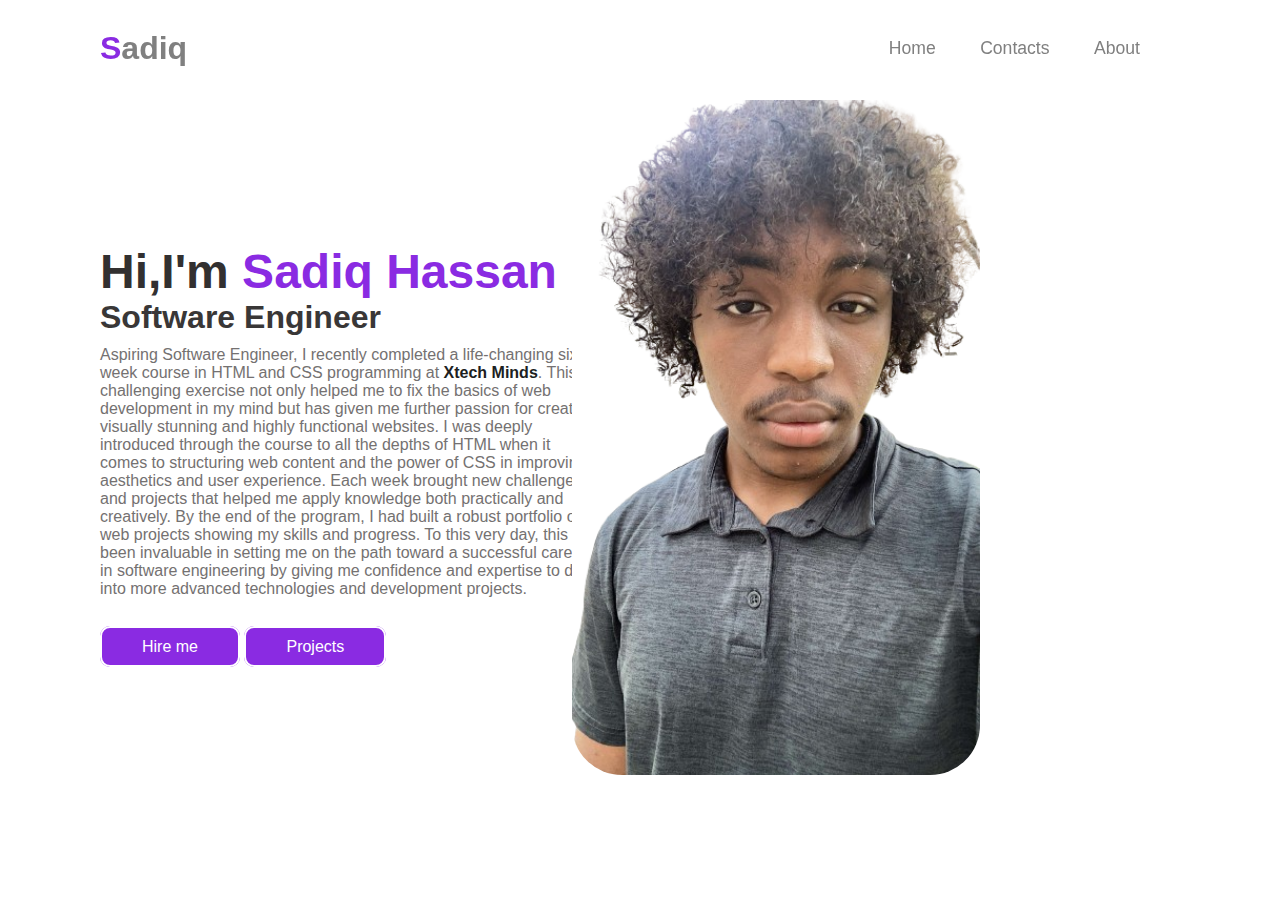
<file: index.html>
<!DOCTYPE html>
<html>
    <head>
        <title> Portfolio Page</title>
        <link rel="stylesheet" href="Styles.css">
    </head>
    <body>
        <header>
            <h2 class="logo">
                <span style="color: blueviolet;">S</span>adiq
            </h2>
            <nav class="navigation">
                
                <a href="index.html">Home</a>
                <a href="Contacts.html">Contacts</a>
                <a href="About.html">About</a>
                

            </nav>
        </header>
        <section class="home">
            <div class="content">
              <h2 style="color: rgb(50, 48, 48);">Hi,I'm <span style="color: blueviolet;"> Sadiq Hassan</span></h2>
              <h4 style="color: rgb(57, 55, 55);"> Software Engineer</h4>
              <p>
                Aspiring Software Engineer, I recently completed a life-changing six-week course in HTML and CSS programming at <span style="color: rgb(32, 31, 31);"> <b>Xtech Minds</b></span>. 
                This challenging exercise not only helped me to fix the basics of web development in my mind but has given me further passion for creating visually stunning and highly functional websites. I was deeply introduced through the course to all the depths of HTML when it comes to structuring web content and the power of CSS in improving aesthetics and user experience. Each week brought new challenges and projects that helped me apply knowledge both practically and creatively. By the end of the program, I had built a robust portfolio of web projects showing my skills and progress. To this very day, this has been invaluable in setting me on the path toward a successful career in software engineering by giving me confidence and expertise to dive into more advanced technologies and development projects.
              </p>
              <div class="btn-group">
                <a href="">Hire me</a>
                <a href="#"> Projects</a>
              </div>
            </div>
            <img src="sadiq2.jpg" alt="">
        </section>
        
    </body>
    
</html>
</file>
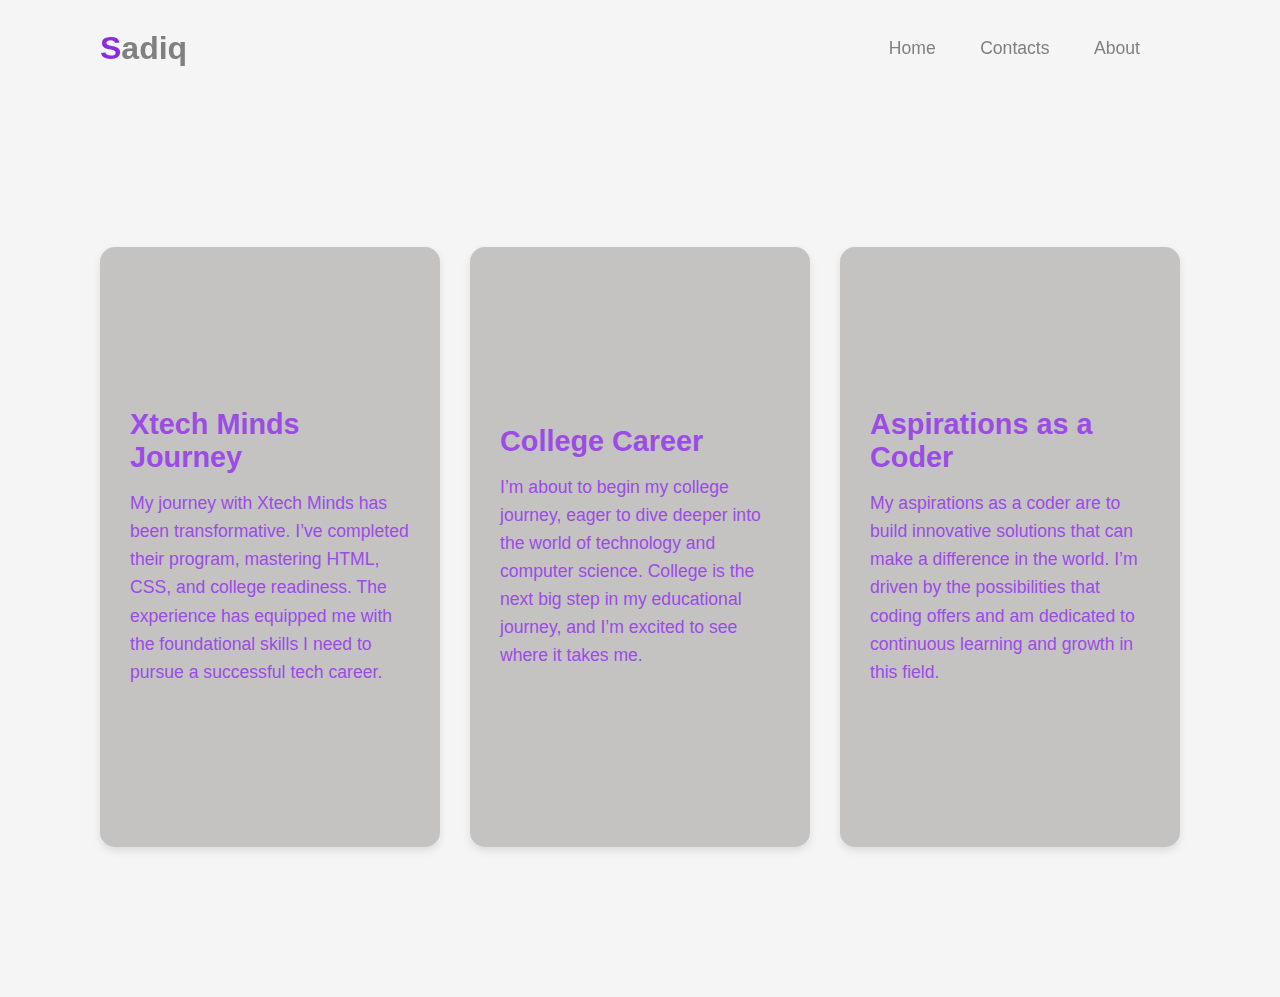
<file: About.html>
<!DOCTYPE html>
<html lang="en">
<head>
    <meta charset="UTF-8">
    <meta name="viewport" content="width=device-width, initial-scale=1.0">
    <title>About Sadiq</title>
    <link rel="stylesheet" href="About.css">
</head>
<body>
    <header>
        <h2 class="logo">
            <span style="color: blueviolet;">S</span>adiq
        </h2>
        <nav class="navigation">
            <a href="index.html">Home</a>
            <a href="Contacts.html">Contacts</a>
            <a href="About.html">About</a>
        </nav>
    </header>

    <section class="about">
        <div class="card-container">
            <div class="card">
                <h3>Xtech Minds Journey</h3>
                <p>My journey with Xtech Minds has been transformative. I’ve completed their program, mastering HTML, CSS, and college readiness. The experience has equipped me with the foundational skills I need to pursue a successful tech career.</p>
            </div>
            <div class="card">
                <h3>College Career</h3>
                <p>I’m about to begin my college journey, eager to dive deeper into the world of technology and computer science. College is the next big step in my educational journey, and I’m excited to see where it takes me.</p>
            </div>
            <div class="card">
                <h3>Aspirations as a Coder</h3>
                <p>My aspirations as a coder are to build innovative solutions that can make a difference in the world. I’m driven by the possibilities that coding offers and am dedicated to continuous learning and growth in this field.</p>
            </div>
        </div>
    </section>
</body>
</html>
</file>
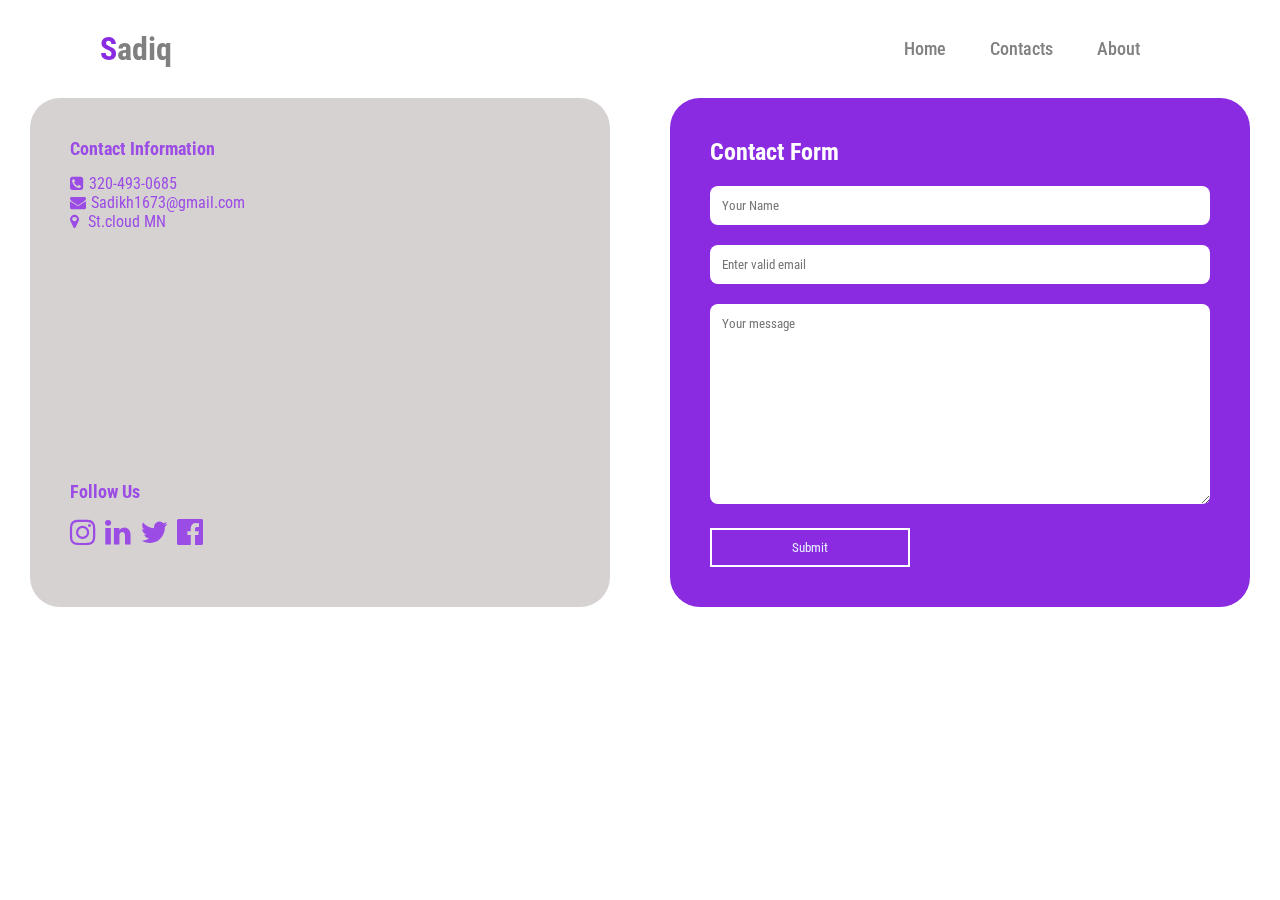
<file: Contacts.html>
<!DOCTYPE html>
<html lang="en">
<head>
    <meta charset="UTF-8">
    <meta name="viewport" content="width=device-width, initial-scale=1.0">
    <title>Contacts</title>
    <link rel="stylesheet" href="Contacts.css">
      <link rel="stylesheet" href="https://cdnjs.cloudflare.com/ajax/libs/font-awesome/4.7.0/css/font-awesome.min.css">
      <link rel="preconnect" href="https://fonts.googleapis.com">
<link rel="preconnect" href="https://fonts.gstatic.com" crossorigin>
<link href="https://fonts.googleapis.com/css2?family=Roboto+Condensed:ital,wght@0,100..900;1,100..900&display=swap" rel="stylesheet">
</head>
<body>
    <header>
        <h2 class="logo">
            <span style="color: blueviolet;">S</span>adiq
        </h2>
        <nav class="navigation">
            
            <a href="index.html">Home</a>
            <a href="Contacts.html">Contacts</a>
            <a href="About.html">About</a>
            

        </nav>
    </header>
    <section class="contact">
        <div clas="container">
          
            <div class="contact-wrapper">
                <div class="contact-info">
                    <div class="details">
                        <h3>Contact Information</h3>
                        <P><i class="fa fa-phone-square" aria-hidden="true"></i>320-493-0685</P>
                        <p><i class="fa fa-envelope" aria-hidden="true"></i>Sadikh1673@gmail.com</p>
                        <p><i class="fa fa-map-marker" aria-hidden="true"></i> St.cloud MN</p>
                    </div>

                <div class="follow">
                    <h3> Follow Us</h3>
                    <a href="https://www.instagram.com/accounts/login/?next=https%3A%2F%2Fwww.instagram.com%2F&is_from_rle"><i class="fa fa-instagram" aria-hidden="true"></i></a> 
                    <a href="https://www.linkedin.com/in/sadik-hassan-2a6746317/"><i class="fa fa-linkedin" aria-hidden="true"></i></a>
                    <a href="https://x.com/i/flow/login"><i class="fa fa-twitter" aria-hidden="true"></i></a>
                    <a href="https://www.facebook.com/login/"><i class="fa fa-facebook-official" aria-hidden="true"></i></a>
                </div>
                </div>

                <div class="contact-form">
                    <h3>Contact Form</h3>
                    <form>
                        <div class="form-group">
                            <input type="text" name="Name" placeholder="Your Name">
                        </div>
                        <div class="form-group">
                            <input type="email" name="Email" placeholder="Enter valid email">
                        </div>
                        <div class="form-group">
                            <textarea name="message" placeholder="Your message" style="height: 200px;"></textarea>
                        </div>
                        <button type="submit">Submit</button>
                    </form>

                </div>
               
            </div>
        </div>
    </section>

</body>
</html>
</file>
<file: Styles.css>
* {
    margin: 0;
    padding: 0;
    box-sizing: border-box;
    font-family:'poppins',sans-serif ;

}
header{
    position: fixed;
    top: 0;
    left: 0;
    width: 100%;
    padding: 30px 100px;
    justify-content: space-between;
    display: flex;
    align-items: center; 
    z-index: 100;
}
 .logo{
    font-size: 2em;
    color: gray ;
    cursor: default;
 }
 .navigation a{
    font-size: 1.1em ;
    color: gray;
    text-decoration: none;
    margin-right:40px;
    font-weight: 500;
    transition: .3s;
 }
 .navigation a:hover{
    color: blueviolet;
 }
 
 .home{
    position: relative;
    width: 100%;
    height: 100vh;
    display: flex;
    align-items:center;
    padding: 30px 100px;
    
 }
 .home img{
  position: absolute;
  right: 300px;
  height: 75%;
  top: 100px;
  border-radius: 50px;
 }
 .content {
   max-width: 500px ;
   color: rgb(116, 113, 113);

 }
 .content h2{
   font-size: 3em;
 }
 .content h4 {
   font-size: 2em;
 }
 .btn-group a{
   color: #fff;
   text-decoration: none;
   padding: 10px 40px;
   background: blueviolet;
   border-radius: 10px;
   border: 2px solid;
   font-weight: 500;

 }
 .btn-group a:hover{
   background: transparent;
   color: blueviolet;
 }
 .content p{
   padding: 10px 0 40px 0;
 }
</file>
<file: About.css>
* {
    margin: 0;
    padding: 0;
    box-sizing: border-box;
    font-family: "Roboto Condensed", sans-serif;
    font-optical-sizing: auto;
    font-style: normal;
}

a {
    text-decoration: none;
    color: white;
}

body {
    margin: 0;
    padding: 0;
    width: 100%;
    background-color: whitesmoke;
}

header {
    position: sticky;
    top: 0;
    left: 0;
    width: 100%;
    padding: 30px 100px;
    justify-content: space-between;
    display: flex;
    align-items: center; 
    z-index: 100;
}

.logo {
    font-size: 2em;
    color: gray;
    cursor: default;
}

.navigation a {
    font-size: 1.1em;
    color: gray;
    margin-right: 40px;
    font-weight: 500;
    transition: .3s;
}

.navigation a:hover {
    color: blueviolet;
}

.about {
    padding: 50px 100px;
    display: flex;
    justify-content: center;
    align-items: center;
    height: 100vh;
}

.card-container {
    display: flex;
    justify-content: space-between;
    gap: 30px;
}

.card {
    background-color: rgb(197, 194, 194);
    color: rgb(155, 76, 229);
    border-radius: 15px;
    padding: 30px;
    width: 40%;
    height: 600px;
    box-shadow: 0 4px 8px rgba(0, 0, 0, 0.1);
    transition: transform 0.3s;
    display: flex;
    flex-direction: column;
    justify-content: center;
}

.card:hover {
    transform: translateY(-10px);
}

.card h3 {
    margin-bottom: 15px;
    font-size: 1.8em;
}

.card p {
    font-size: 1.1em;
    line-height: 1.6;
}
</file>
<file: Contacts.css>
* {
    margin: 0;
    padding: 0;
    box-sizing: border-box;
    font-family: "Roboto Condensed", sans-serif;
    font-optical-sizing: auto;
    font-style: normal;

}
a{
   text-decoration: none;
   color: white;
}
body{
    margin: 0;
    padding: 0;
    position: fixed;
    width: 100%;
}
header{
    position: sticky;
    top: 0;
    left: 0;
    width: 100%;
    padding: 30px 100px;
    justify-content: space-between;
    display: flex;
    align-items: center; 
    z-index: 100;
}
 .logo{
    font-size: 2em;
    color: gray ;
    cursor: default;
 }
 .navigation a{
    font-size: 1.1em ;
    color: gray;
    text-decoration: none;
    margin-right:40px;
    font-weight: 500;
    transition: .3s;
 }
 .navigation a:hover{
    color: blueviolet;
 }
 .contact {
   text-align: center;
   width: 100%;
 }
 .container{
   width: 100%;
   margin: 0 auto;

 }
 .container h2{
   font-size: 36px;
   margin-bottom: 40px;
   color: #333;
 }
 .contact-wrapper{
   display: grid;
   grid-template-columns: repeat(2, 1fr);
   width: 100%;

 }
 .contact-form{
   text-align: left;
   background-color: blueviolet;
   padding:40px;
   color: white;
   border-radius: 30px;
   margin: 0 30px;
 }
 .contact-form h3{
   font-size: 24px;
   margin-bottom: 20px;
  
 }
 .form-group{
   margin-bottom: 20px;

 }
 input, textarea{
   width: 100%;
   padding: 12px;
   border-radius: 8px;
   border: none;
   background-color:white;
   color: #333;

 }
 .contact-info{
   background-color:#d7d2d2;
   padding: 40px;
   color: rgb(155, 76, 229);
   border-radius:30px ;
   margin: 0 30px ;
 }
 .contact-form button{
   width: 40%;
   background: none;
   padding: 10px;
   border: 2px solid white;
   color: #e8f0fe;
 }
    
.contact-info .details{
   text-align: left;
   margin-bottom: 250px;
} 
.contact-info .follow{
   text-align: left;
}
.contact-info h3{
font-size: large;
margin-bottom: 15px;
}
.contact-info i{
   margin-right: 5px;
}
 .contact-info .follow i{
   font-size: 30px;
   color: rgb(155, 76, 229);
}
</file>
